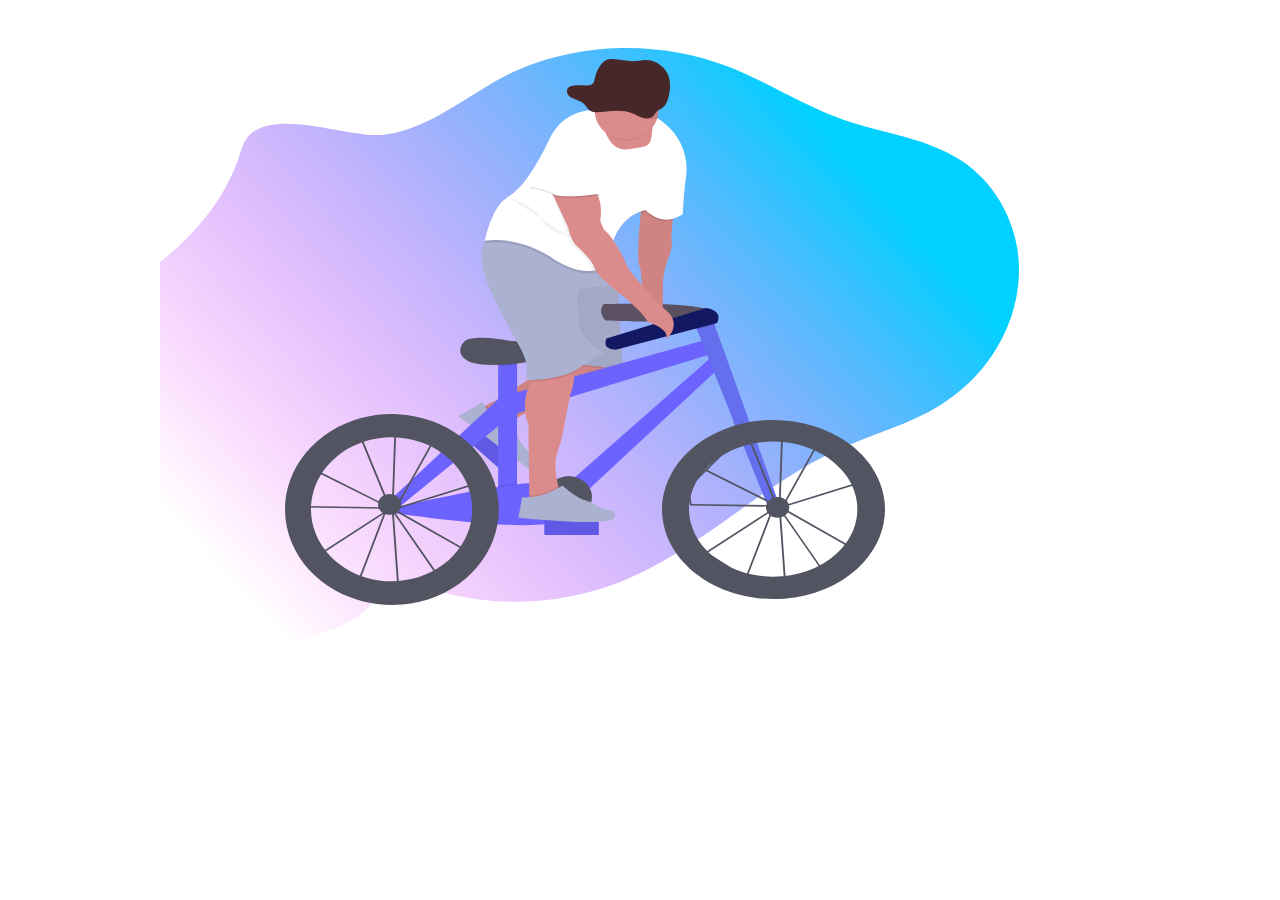
<file: bikean/index.html>
<!DOCTYPE html>
<html lang="en">
<head>
    <meta charset="UTF-8">
    <link rel="stylesheet" href="style.css">
    <meta http-equiv="X-UA-Compatible" content="IE=edge">
    <meta name="viewport" content="width=device-width, initial-scale=1.0">
    <title>bike</title>
</head>
<body>
    
    <svg width="961" height="637" viewBox="0 0 961 637" fill="none" xmlns="http://www.w3.org/2000/svg">
        <g id="undraw_Ride_a_bicycle_2yok (1) 1" clip-path="url(#clip0)">
        <g id="Vector" style="mix-blend-mode:darken">
        <path d="M88.7784 127.643C83.8007 132.692 81.8841 139.791 79.7405 146.465C62.4821 200.251 19.954 243.513 -28.4783 274.415C-48.9884 287.505 -73.9585 305.059 -69.4713 328.527C-67.0551 341.131 -56.4549 350.409 -48.5796 360.674C-32.0571 382.169 -26.6979 411.385 -34.5732 437.117C-43.5293 466.394 -68.563 493.712 -60.8149 523.315C-56.0371 541.537 -39.8142 554.506 -24.2182 565.651C0.113026 583.028 25.2193 599.307 51.1007 614.487C68.4499 624.661 86.9072 634.562 107.127 635.853C124.93 636.991 142.37 631.335 159.274 625.754C174.044 620.872 189.185 615.793 201.112 606.014C208.896 599.628 215.1 591.39 223.747 586.167C244.058 573.897 270.145 581.672 293.435 586.926C348.389 599.256 407.203 594.754 459.496 574.216C539.711 542.707 600.851 476.537 679.313 441.034C713.048 425.766 749.745 416.29 780.982 396.625C798.581 385.429 813.705 371.749 825.672 356.202C849.289 325.749 862.06 286.92 858.372 248.912C854.684 210.903 834.02 174.276 801.565 152.82C766.821 129.852 722.94 125.562 683.409 111.774C642.589 97.5306 606.274 73.0522 565.844 57.7683C533.129 45.4354 497.526 39.3812 461.647 40.0499C425.768 40.7187 390.523 48.0934 358.499 61.6329C314.499 80.2347 269.9 123.634 220.895 126.929C185.979 129.207 116.047 99.9906 88.7784 127.643Z" fill="url(#paint0_linear)"/>
        </g>
        <g id="manbike">
        <path id="Vector_2" d="M351.618 449.809L312.816 415.61L300.69 426.584L339.493 460.784L351.618 449.809Z" fill="#6C63FF"/>
        <path id="Vector_3" opacity="0.1" d="M351.618 449.809L312.816 415.61L300.69 426.584L339.493 460.784L351.618 449.809Z" fill="black"/>
        <path id="Vector_4" d="M322.072 399.243C322.072 399.243 344.595 388.629 353.3 381.796C358.539 377.701 364.173 374.027 370.135 370.816L398.392 355.455L457.449 351.398L460.175 360.324C460.175 360.324 464.718 373.308 419.289 384.668C373.861 396.029 351.146 413.882 351.146 413.882C351.146 413.882 322.072 422.776 322.072 399.243Z" fill="#DB8B8B"/>
        <path id="Vector_5" opacity="0.1" d="M353.554 412.121C351.946 413.217 351.146 413.85 351.146 413.85C351.146 413.85 322.072 422.776 322.072 399.243C322.072 399.243 323.48 398.577 325.706 397.466C327.955 400.737 331.105 403.438 334.856 405.312C338.607 407.186 342.833 408.169 347.13 408.169H350.21L353.554 412.121Z" fill="black"/>
        <path id="Vector_6" opacity="0.05" d="M459.321 364.803C456.795 369.583 448.082 377.438 419.289 384.636C382.392 393.863 360.477 407.358 353.554 412.121C351.946 413.217 351.146 413.85 351.146 413.85C351.146 413.85 322.072 422.776 322.072 399.243C322.072 399.243 323.48 398.577 325.706 397.466C332.457 394.163 346.749 386.916 353.272 381.763C358.511 377.668 364.145 373.993 370.108 370.784L398.365 355.423L408.886 354.7L457.422 351.365L460.148 360.292C460.148 360.292 460.784 362.036 459.321 364.803Z" fill="black"/>
        <path id="Vector_7" d="M322.526 393.968L298.449 408.169L368.954 460.916C368.954 460.916 379.312 455.235 373.861 448.743C373.861 448.743 355.689 434.948 354.78 415.473L349.329 408.981H346.249C341.041 408.981 335.961 407.537 331.711 404.848C327.462 402.159 324.252 398.357 322.526 393.968V393.968Z" fill="#ABB1D1"/>
        <path id="Vector_8" opacity="0.1" d="M459.321 364.803C444.784 358.531 409.295 357.857 409.295 357.857L408.913 354.7L457.449 351.365L460.175 360.291C460.175 360.291 460.784 362.036 459.321 364.803Z" fill="black"/>
        <path id="Vector_9" d="M409.295 356.234C409.295 356.234 451.998 357.046 462.901 365.16L457.449 266.971H398.392L409.295 356.234Z" fill="#ABB1D1"/>
        <path id="Vector_10" opacity="0.05" d="M409.295 355.828C409.295 355.828 451.998 356.64 462.901 364.755L457.449 266.565H398.392L409.295 355.828Z" fill="black"/>
        <path id="Vector_11" d="M443.603 296.152C443.603 296.152 550.497 292.906 552.677 305.248C554.858 317.591 445.783 312.389 445.783 312.389C445.783 312.389 437.061 304.591 443.603 296.152Z" fill="#535461"/>
        <path id="Vector_12" opacity="0.05" d="M443.603 296.152C443.603 296.152 550.497 292.906 552.677 305.248C554.858 317.591 445.783 312.389 445.783 312.389C445.783 312.389 437.061 304.591 443.603 296.152Z" fill="#FF1469"/>
        <path id="Vector_13" d="M357.07 345.514H338.163V492.296H357.07V345.514Z" fill="#6C63FF"/>
        <path id="Vector_14" opacity="0.1" d="M357.07 345.506V356.81C350.783 357.541 344.35 358.003 338.163 358.182V345.506H357.07Z" fill="black"/>
        <path id="Vector_15" d="M355.653 333.342C353 333.159 350.361 332.842 347.748 332.393C337.499 330.64 311.659 326.964 304.709 333.204C295.987 340.994 298.894 354.635 322.163 356.583C345.431 358.531 385.427 353.337 393.431 345.539C393.431 345.506 378.958 334.941 355.653 333.342Z" fill="#535461"/>
        <path id="Vector_16" d="M351.982 385.78L550.506 330.575L557.047 344.216L353.436 406.562L351.982 385.78Z" fill="#6C63FF"/>
        <path id="Vector_17" d="M410.885 472.812L554.14 346.813L562.136 357.2L425.422 484.498L410.885 472.812Z" fill="#6C63FF"/>
        <path id="Vector_18" opacity="0.1" d="M593.827 429.966C589.287 431.014 584.861 432.418 580.598 434.161L571.912 412.486C576.47 410.711 581.164 409.228 585.958 408.047L593.827 429.966Z" fill="black"/>
        <path id="Vector_19" d="M618.131 493.594L607.955 498.788L536.959 321.616L533.779 313.688L550.506 305.24L554.694 316.91L618.131 493.594Z" fill="#656EED"/>
        <path id="Vector_20" opacity="0.1" d="M554.694 316.91L536.959 321.616L533.779 313.688L550.506 305.24L554.694 316.91Z" fill="black"/>
        <path id="Vector_21" d="M446.51 330.575L546.136 300.047C546.136 300.047 563.589 301.994 557.038 314.986L456.695 341.611C456.695 341.611 441.431 342.909 446.51 330.575Z" fill="#131862"/>
        <path id="Vector_22" opacity="0.1" d="M334.165 499.762C334.164 504.739 333.733 509.71 332.875 514.628C324.152 514.068 315.139 513.257 306.308 512.445C308.27 502.796 308.026 492.892 305.59 483.329C314.194 481.706 322.98 480.156 331.557 478.752C333.295 485.647 334.17 492.694 334.165 499.762V499.762Z" fill="black"/>
        <path id="Vector_23" opacity="0.1" d="M357.07 475.027V492.288H338.163V477.681C344.704 476.667 351.064 475.766 357.07 475.027Z" fill="black"/>
        <path id="Vector_24" d="M234.903 499.461C234.903 499.461 387.616 463.756 399.973 477.381C412.33 491.006 425.422 509.199 386.917 515.691C348.411 522.183 232.023 504.647 232.023 504.647L234.903 499.461Z" fill="#6C63FF"/>
        <path id="Vector_25" opacity="0.1" d="M310.015 439.314L290.608 455.179C287.171 451.238 283.286 447.626 279.014 444.402L297.131 427.499C301.796 431.101 306.106 435.054 310.015 439.314V439.314Z" fill="black"/>
        <path id="Vector_26" d="M229.815 492.296L343.978 385.78L347.621 410.458L235.63 502.034L229.815 492.296Z" fill="#6C63FF"/>
        <path id="Vector_27" opacity="0.1" d="M407.242 509.832C420.092 509.832 430.51 500.528 430.51 489.05C430.51 477.572 420.092 468.268 407.242 468.268C394.391 468.268 383.973 477.572 383.973 489.05C383.973 500.528 394.391 509.832 407.242 509.832Z" fill="black"/>
        <path id="Vector_28" d="M408.704 509.832C421.555 509.832 431.973 500.528 431.973 489.05C431.973 477.572 421.555 468.268 408.704 468.268C395.853 468.268 385.436 477.572 385.436 489.05C385.436 500.528 395.853 509.832 408.704 509.832Z" fill="#535461"/>
        <path id="Vector_29" d="M402.492 487.489L402.484 487.494C399.752 489.319 399.193 492.777 401.237 495.217L419.705 517.274C421.748 519.714 425.62 520.213 428.352 518.388L428.36 518.383C431.092 516.558 431.651 513.1 429.607 510.66L411.14 488.603C409.096 486.163 405.224 485.664 402.492 487.489Z" fill="#6C63FF"/>
        <path id="Vector_30" d="M513.781 200.429L511.619 224.863C511.37 227.958 511.415 231.066 511.755 234.154C512.037 236.889 511.755 241.677 508.757 248.98C504.907 258.31 502.917 268.169 502.878 278.112V305.922L481.981 302.676C481.981 302.676 482.89 263.725 479.255 257.233C475.621 250.741 481.981 193.125 481.981 193.125L513.781 200.429Z" fill="#DB8B8B"/>
        <path id="Vector_31" opacity="0.05" d="M512.709 212.536L511.619 224.863C511.373 227.955 511.422 231.061 511.764 234.146C512.046 236.881 511.764 241.669 508.766 248.98C504.916 258.31 502.927 268.169 502.887 278.112V305.922L481.99 302.676C481.99 302.676 482.899 263.725 479.264 257.233C476.693 252.632 479.128 222.388 480.773 205.127C481.454 198.027 481.99 193.125 481.99 193.125L513.79 200.429L512.709 212.536Z" fill="black"/>
        <path id="Vector_32" d="M410.222 387.071L402.363 426.996C401.372 432.326 399.851 437.567 397.82 442.657C393.213 453.904 396.157 469.672 398.392 478.273C399.382 482.071 400.209 484.473 400.209 484.473L376.586 495.834L369.318 490.965V487.719L368.409 415.497C362.958 404.136 364.775 387.095 368.409 380.603C369.443 378.47 370.169 376.229 370.572 373.933C372.389 365.233 372.952 353.012 372.952 353.012C372.952 353.012 387.489 331.102 404.752 345.709C411.112 351.089 413.529 358.125 414.038 364.86C414.928 376.391 410.222 387.071 410.222 387.071Z" fill="#DB8B8B"/>
        <path id="Vector_33" opacity="0.1" d="M414.038 364.836C401.436 371.522 379.512 373.413 370.572 373.908C372.389 365.209 372.952 352.988 372.952 352.988C372.952 352.988 387.489 331.078 404.752 345.685C411.112 351.065 413.529 358.101 414.038 364.836Z" fill="black"/>
        <path id="Vector_34" d="M444.729 344.873C435.068 349.469 425.938 354.905 417.472 361.103C402.935 371.652 366.592 372.464 366.592 372.464V360.292C367.501 345.685 352.055 329.455 331.157 284.012C317.811 254.993 321.508 238.569 325.924 230.454C328.432 225.869 331.157 223.962 331.157 223.962L444.729 243.438L448.791 254.311L457.449 277.52C457.449 277.52 425.649 279.143 420.198 281.577C414.746 284.012 418.381 305.922 418.381 305.922C412.929 328.644 444.729 344.873 444.729 344.873Z" fill="#ABB1D1"/>
        <path id="Vector_35" opacity="0.1" d="M513.781 200.429L512.709 212.536C496.9 216.594 485.615 203.675 485.615 203.675C483.966 204.07 482.346 204.555 480.763 205.127C481.445 198.027 481.981 193.125 481.981 193.125L513.781 200.429Z" fill="black"/>
        <path id="Vector_36" opacity="0.1" d="M448.791 254.311C448.364 258.101 448.364 260.479 448.364 260.479C448.364 260.479 427.467 275.897 392.032 252.364C356.598 228.831 324.797 235.323 324.797 235.323C324.797 235.323 325.17 233.44 325.924 230.454C328.432 225.869 331.158 223.962 331.158 223.962L444.729 243.438L448.791 254.311Z" fill="black"/>
        <path id="Vector_37" d="M526.029 168.74C523.657 185.254 522.867 206.069 522.867 206.069C501.97 220.675 485.615 202.011 485.615 202.011C465.881 206.742 456.605 222.169 452.234 235.631C449.894 242.913 448.593 250.43 448.364 258.004C448.364 258.004 442.84 262.061 432.664 262.873C423.042 263.595 409.25 261.355 392.032 249.889C356.598 226.356 324.797 232.848 324.797 232.848C324.797 232.848 331.158 200.388 345.695 190.65C360.232 180.913 371.135 168.74 389.306 131.412C407.478 94.0836 444.729 103.01 444.729 103.01C444.729 103.01 446.547 95.7066 480.164 103.01C488.352 104.927 495.931 108.513 502.306 113.486C520.287 126.989 529.009 147.934 526.029 168.74Z" fill="white"/>
        <path id="Vector_38" d="M492.311 121.309C492.266 122.388 492.166 123.589 492.003 124.928C490.185 139.535 488.368 137.912 468.38 141.158C455.95 143.179 449.49 133.903 446.383 126.6C445.258 123.954 444.41 121.221 443.848 118.436L487.46 111.944C487.46 111.944 492.684 110.638 492.311 121.309Z" fill="#DB8B8B"/>
        <path id="Vector_39" opacity="0.05" d="M452.234 235.672C449.893 242.954 448.593 250.471 448.364 258.044C448.364 258.044 442.84 262.102 432.663 262.913C432.377 262.396 432.157 261.852 432.009 261.29C430.192 253.987 416.564 241.003 416.564 241.003C407.478 233.7 405.661 220.716 405.661 220.716L390.669 181.359L385.672 177.707C385.672 177.707 406.569 163.1 424.741 175.273C442.912 187.445 437.461 213.413 437.461 213.413L441.095 222.339C444.866 225.179 448.7 230.186 452.234 235.672Z" fill="black"/>
        <path id="Vector_40" d="M388.398 176.896L408.386 219.904C408.386 219.904 410.204 232.888 419.289 240.192C419.289 240.192 432.918 253.175 434.735 260.479C436.552 267.782 461.992 287.258 461.992 287.258C461.992 287.258 485.615 306.733 487.432 314.037C487.432 314.037 509.238 319.717 506.512 331.078C506.512 331.078 522.867 316.471 506.512 302.676C490.158 288.881 468.352 260.479 468.352 260.479C468.352 260.479 455.632 230.454 443.821 221.527L440.187 212.601C440.187 212.601 445.638 186.634 427.466 174.461C409.295 162.289 388.398 176.896 388.398 176.896Z" fill="#DB8B8B"/>
        <path id="Vector_41" opacity="0.1" d="M400.209 484.449L376.586 495.81L369.318 490.941V487.695C377.48 487.177 385.411 485.04 392.532 481.438C394.712 480.335 396.766 479.247 398.41 478.29C399.364 482.047 400.209 484.449 400.209 484.449Z" fill="black"/>
        <path id="Vector_42" opacity="0.1" d="M427.466 142.813L440.187 187.445C440.187 187.445 401.118 193.125 392.941 187.445C384.763 181.765 369.318 180.142 369.318 180.142C369.318 180.142 385.672 137.944 394.758 133.076C403.844 128.207 427.466 142.813 427.466 142.813Z" fill="black"/>
        <path id="Vector_43" d="M427.466 141.19L440.187 185.822C440.187 185.822 401.118 191.502 392.941 185.822C384.763 180.142 369.318 178.519 369.318 178.519C369.318 178.519 385.672 136.321 394.758 131.453C403.844 126.584 427.466 141.19 427.466 141.19Z" fill="white"/>
        <path id="Vector_44" opacity="0.1" d="M492.311 120.498C489.767 123.635 486.53 126.274 482.801 128.253C479.072 130.232 474.929 131.508 470.627 132.004C466.325 132.499 461.955 132.203 457.786 131.135C453.616 130.066 449.736 128.246 446.383 125.788C445.258 123.143 444.41 120.41 443.848 117.625L487.46 111.133C487.46 111.133 492.684 109.826 492.311 120.498Z" fill="black"/>
        <path id="Vector_45" d="M498.335 103.051C498.335 110.583 494.985 117.807 489.021 123.134C483.058 128.46 474.969 131.453 466.535 131.453C458.101 131.453 450.013 128.46 444.049 123.134C438.085 117.807 434.735 110.583 434.735 103.051C434.735 102.58 434.735 102.109 434.735 101.639C434.945 94.1059 438.496 86.9561 444.608 81.7621C450.72 76.5681 458.892 73.7553 467.326 73.9426C475.76 74.1298 483.765 77.3017 489.58 82.7605C495.396 88.2193 498.545 95.5179 498.335 103.051V103.051Z" fill="#DB8B8B"/>
        <path id="Vector_46" opacity="0.1" d="M498.335 103.051C498.338 105.668 497.935 108.274 497.136 110.792C494.678 111.271 492.115 111.061 489.795 110.192C486.397 108.999 483.48 106.946 480.218 105.469C471.033 101.314 460.102 102.134 449.926 103.505C444.875 104.187 439.142 104.82 435.171 101.947C435.035 101.851 434.904 101.748 434.781 101.639C434.99 94.1059 438.542 86.9561 444.654 81.7621C450.765 76.5681 458.937 73.7553 467.371 73.9426C475.805 74.1298 483.81 77.3017 489.626 82.7605C495.441 88.2193 498.59 95.5179 498.381 103.051H498.335Z" fill="black"/>
        <path id="Vector_47" opacity="0.05" d="M349.783 190.285C349.783 190.285 373.406 195.966 380.675 210.572C387.943 225.179 407.605 227.849 407.605 227.849" fill="black"/>
        <path id="Vector_48" d="M438.824 511.634H384.309V527.052H438.824V511.634Z" fill="#6C63FF"/>
        <path id="Vector_49" opacity="0.1" d="M438.824 511.634H384.309V527.052H438.824V511.634Z" fill="black"/>
        <path id="Vector_50" d="M392.495 483.021C397.374 480.586 401.654 478.152 402.026 477.145C402.026 477.145 414.338 488.75 425.304 492.353C428.992 493.569 432.522 495.136 435.834 497.027C440.177 499.461 446.374 502.326 451.998 502.326C451.998 502.326 464.718 512.064 440.187 513.687C415.655 515.31 358.415 509.629 358.415 509.629L362.049 489.342C372.668 489.898 383.24 487.703 392.495 483.021Z" fill="#ABB1D1"/>
        </g>
        <g id="rw">
        <path id="Vector_51" d="M624.554 580.379L618.866 500.934L618.748 500.764L613.006 502.549L586.575 571.371L544.554 544.755L611.507 501.413L611.57 501.243L611.952 501.121L616.268 498.322L546.089 463.176L528.89 480.055L531.616 495.879L612.297 497.161V498.784L530.089 497.469L527 479.527L550.523 456.441L585.703 419.786L586.33 421.303L593.78 414L621.528 418.439V417.457L623.345 417.506V418.731L664.558 425.32L626.098 494.012L620.492 497.64V498.046V498.5L709.36 470.845L698.812 544.86L623.4 501.957L620.747 500.626L665.212 564.644L624.554 580.379ZM620.919 503.823L626.235 577.977L662.623 563.873L620.919 503.823ZM547.716 544.755L585.685 568.799L610.525 504.091L547.716 544.755ZM622.509 499.587L624.408 500.537L697.412 542.085L707.225 473.214L622.509 499.587ZM616.059 493.745L618.339 497.031L618.739 496.772L621.465 420.062L594.444 415.728L587.03 423.032L616.059 493.745ZM547.561 462.056L615.559 496.139L614.378 494.41L585.685 424.403L551.886 457.577L547.561 462.056ZM623.309 420.354L620.583 495.571L624.69 492.909L661.86 426.513L623.309 420.354Z" fill="#535461"/>
        <path id="Vector_52" d="M613.554 412C603.5 411.991 593.49 413.076 583.799 415.224C578.8 416.331 573.906 417.721 569.153 419.384C543.831 428.195 523.48 444.231 512.036 464.391C500.593 484.55 498.871 507.4 507.203 528.52C515.535 549.639 533.329 567.528 557.143 578.726C580.957 589.923 609.099 593.633 636.124 589.138C663.149 584.643 687.136 572.263 703.446 554.391C719.757 536.52 727.23 514.429 724.421 492.39C721.612 470.352 708.72 449.933 688.239 435.083C667.758 420.234 641.144 412.009 613.544 412H613.554ZM613.175 568.712C593.962 568.706 575.331 563.425 560.374 553.745C545.417 544.066 535.035 530.571 530.952 515.501C526.869 500.432 529.332 484.694 537.93 470.903C546.528 457.112 560.745 446.097 578.219 439.686C582.664 438.053 587.279 436.738 592.012 435.755C603.581 433.345 615.657 432.94 627.436 434.567C639.215 436.194 650.427 439.817 660.326 445.193C670.226 450.569 678.585 457.576 684.848 465.748C691.111 473.919 695.134 483.067 696.649 492.584C698.165 502.1 697.138 511.767 693.637 520.94C690.136 530.113 684.241 538.583 676.345 545.785C668.449 552.987 658.732 558.757 647.842 562.71C636.951 566.663 625.137 568.709 613.185 568.712H613.175Z" fill="#535461"/>
        <path id="Vector_53" d="M617.639 509.79C624.067 509.79 629.278 505.136 629.278 499.395C629.278 493.654 624.067 489 617.639 489C611.211 489 606 493.654 606 499.395C606 505.136 611.211 509.79 617.639 509.79Z" fill="#535461"/>
        </g>
        <g id="lw">
        <path id="Vector_54" d="M237.563 582.395L231.866 502.918L231.748 502.748L226.006 504.533L199.584 573.388L157.563 546.779L224.498 503.438L224.561 503.267L224.943 503.145L229.258 500.346L159.08 465.2L141.89 482.079L144.616 497.903L225.315 499.218V500.841L143.107 499.526L140 481.56L163.532 458.465L198.739 421.786L199.366 423.303L206.817 416L234.492 420.431V419.449L236.309 419.498V420.723L277.522 427.312L239.098 495.972L233.492 499.599V500.005V500.459L322.351 472.804L311.802 546.82L236.391 503.916L233.738 502.586L278.203 566.596L237.563 582.395ZM233.929 505.84L239.244 579.993L275.632 565.89L233.929 505.84ZM160.716 546.763L198.685 570.807L223.525 506.099L160.716 546.763ZM235.509 501.596L237.408 502.545L310.412 544.093L320.225 475.222L235.509 501.596ZM229.059 495.753L231.339 499.039L231.739 498.78L234.465 422.07L207.444 417.753L200.03 425.056L229.059 495.753ZM160.534 464.056L228.532 498.139L227.35 496.41L198.658 426.403L164.868 459.569L160.534 464.056ZM236.309 422.354L233.583 497.595L237.69 494.933L274.86 428.537L236.309 422.354Z" fill="#535461"/>
        <path id="Vector_55" d="M336.167 480.444C332.523 465.984 325.146 452.485 314.624 441.022C310.719 436.763 306.411 432.81 301.75 429.207C283.827 415.387 261.273 407.272 237.629 406.138C213.984 405.003 190.587 410.912 171.109 422.938C151.632 434.964 137.176 452.426 130.011 472.583C122.846 492.74 123.378 514.451 131.522 534.309C139.666 554.167 154.963 571.048 175.01 582.302C195.058 593.556 218.722 598.547 242.288 596.49C265.855 594.434 287.99 585.447 305.219 570.94C322.449 556.433 333.797 537.227 337.484 516.336C338.342 511.418 338.773 506.448 338.774 501.47C338.78 494.397 337.906 487.345 336.167 480.444ZM231.508 573.238C214.943 573.222 198.785 568.65 185.231 560.144C171.677 551.638 161.386 539.609 155.756 525.695C150.126 511.78 149.431 496.655 153.765 482.375C158.1 468.095 167.253 455.354 179.98 445.884C192.708 436.415 208.392 430.675 224.9 429.448C241.408 428.22 257.939 431.562 272.245 439.021C286.551 446.481 297.938 457.694 304.857 471.136C311.777 484.579 313.893 499.599 310.917 514.153C307.51 530.743 297.698 545.74 283.189 556.536C268.68 567.331 250.392 573.241 231.508 573.238V573.238Z" fill="#535461"/>
        <path id="Vector_56" d="M229.639 506.79C236.067 506.79 241.278 502.136 241.278 496.395C241.278 490.654 236.067 486 229.639 486C223.211 486 218 490.654 218 496.395C218 502.136 223.211 506.79 229.639 506.79Z" fill="#535461"/>
        </g>
        <path id="Hat" d="M407.567 85.8344C409.502 91.2551 418.797 91.4255 423.567 95.418C426.047 97.4955 427.201 100.563 429.927 102.413C433.716 104.994 439.185 104.426 444.01 103.809C453.722 102.575 464.153 101.837 472.911 105.578C476.019 106.901 478.808 108.751 482.052 109.83C485.295 110.909 489.32 111.039 491.955 109.124C494.063 107.59 494.835 105.067 496.743 103.379C498.224 102.048 500.287 101.301 501.977 100.133C505.684 97.6334 507.283 93.5597 508.337 89.6646C510.517 81.6471 511.144 73.0048 507.428 65.4012C503.712 57.7976 494.772 51.6059 485.014 52.0036C482.024 52.1253 479.108 52.815 476.128 53.1072C468.36 53.8132 460.682 51.4842 452.886 51.0866C450.625 50.8408 448.331 51.1203 446.227 51.8981C444.64 52.6859 443.271 53.7812 442.22 55.1034C438.651 59.2789 436.207 64.1327 435.078 69.2882C434.17 73.1752 434.124 76.6971 428.791 77.2976C422.731 78.0117 403.469 74.3681 407.567 85.8344Z" fill="#472727"/>
        </g>
        <defs>
        <linearGradient id="paint0_linear" x1="623.815" y1="76.49" x2="66.1655" y2="583.617" gradientUnits="userSpaceOnUse">
        <stop stop-color="#00D1FF"/>
        <stop offset="0.986372" stop-color="#FF00F5" stop-opacity="0"/>
        </linearGradient>
        <clipPath id="clip0">
        <rect width="961" height="637" fill="white"/>
        </clipPath>
        </defs>
        </svg>
        
</body>
</html>
</file>
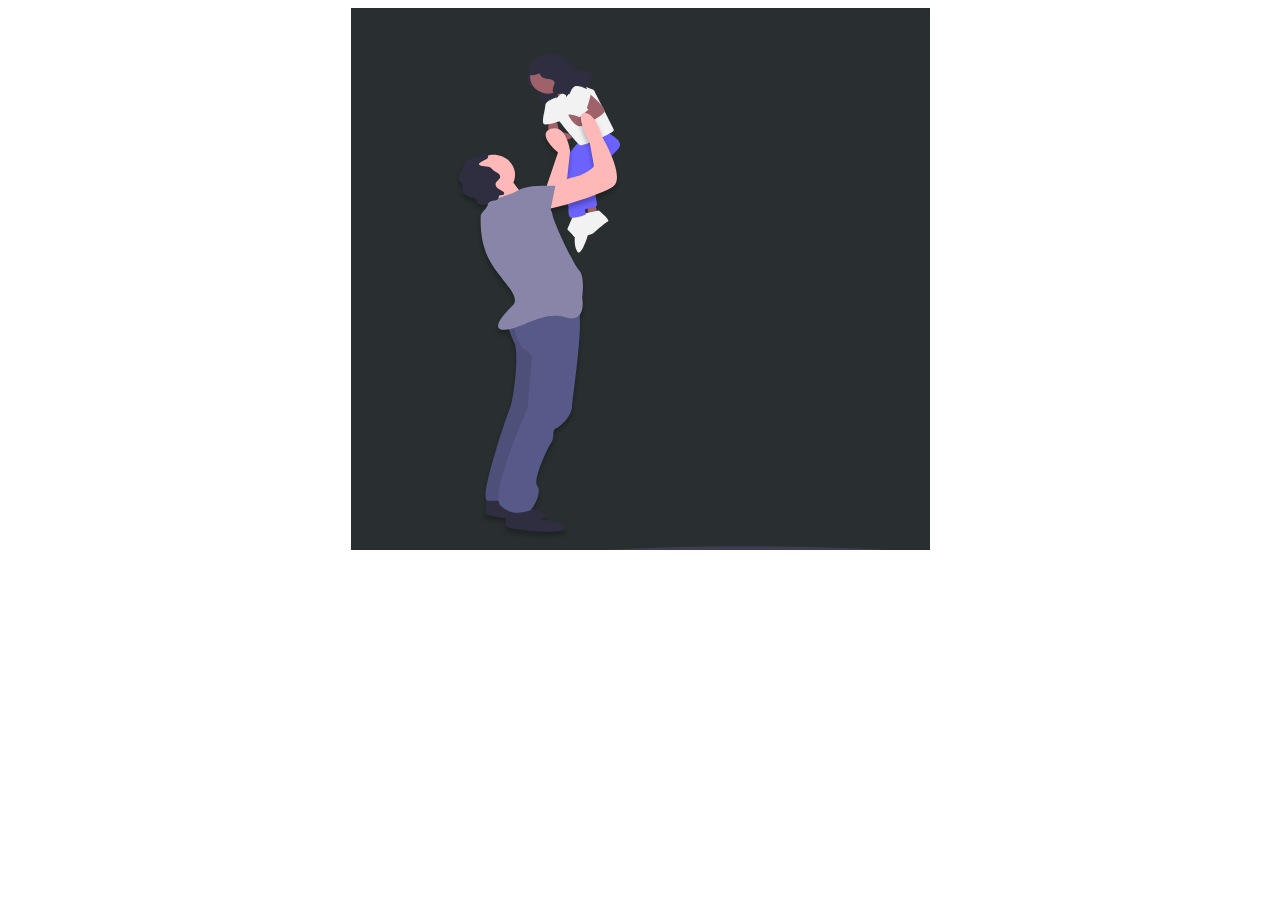
<file: bikean/into.htm>
<!DOCTYPE html>
<html lang="en">
<head>
    <meta charset="UTF-8">
    <link rel="stylesheet" href="stylef.css">
    <meta http-equiv="X-UA-Compatible" content="IE=edge">
    <meta name="viewport" content="width=device-width, initial-scale=1.0">
    <title>Baapbeti</title>
</head>
<body>
    <svg width="579" height="542" viewBox="0 0 579 542" fill="none" xmlns="http://www.w3.org/2000/svg">
        <rect width="579" height="542" fill="#292F30"/>
        <g id="baapbeti" clip-path="url(#clip0)">
        <path id="Vector" d="M586.323 581.481C573.02 581.481 560.322 581.706 548.698 582.114C548.717 582.03 548.728 581.946 548.731 581.862C548.731 578.306 534.879 575.059 512.033 572.58C579.314 569.36 624.414 563.447 624.414 556.685C624.414 546.48 521.728 538.208 395.059 538.208C268.39 538.208 165.704 546.48 165.704 556.685C165.704 558.588 169.279 560.424 175.911 562.151C136.396 563.334 108 566.596 108 570.436C108 575.274 153.075 579.196 208.677 579.196C226.476 579.196 243.192 578.793 257.701 578.088C254.198 579.289 252.318 580.554 252.318 581.862C252.318 589.644 318.672 595.953 400.525 595.953C434.533 595.953 465.859 594.863 490.869 593.032C504.265 596.501 541.939 599 586.323 599C641.925 599 687 595.078 687 590.24C687 585.403 641.925 581.481 586.323 581.481Z" fill="#3F3D56"/>
        <g id="beti">
        <path id="Vector_2" d="M178.608 61.9563C178.608 61.9563 180.404 63.7999 177.327 67.3669C174.251 70.9339 176.735 78.674 182.58 78.8712C188.424 79.0684 191.259 81.2616 189.85 84.1508C188.44 87.0399 186.747 93.9049 193.112 92.8611C199.477 91.8172 201.489 94.0876 200.362 95.8325C199.235 97.5775 203.2 92.3623 203.2 92.3623C203.2 92.3623 206.747 97.0968 211.1 93.7826C215.454 90.4684 217.185 60.426 208.31 59.9168C199.435 59.4076 178.608 61.9563 178.608 61.9563Z" fill="#2F2E41"/>
        <path id="Vector_3" d="M223.6 204.824L225.623 217.508H234.725L231.69 203.012L223.6 204.824Z" fill="#9F616A"/>
        <path id="Vector_4" d="M221.627 208.8C221.627 208.8 236.622 204.423 235.61 207.468C234.598 210.513 236.969 226.013 236.537 228.216C236.151 230.187 229.453 249.531 226.087 243.365C222.72 237.199 223.865 229.227 223.865 229.227L216.269 221.302L221.627 208.8Z" fill="#F2F2F2"/>
        <path id="Vector_5" d="M235.735 195.311L237.758 207.995H246.859L243.825 193.499L235.735 195.311Z" fill="#9F616A"/>
        <path id="Vector_6" d="M228.657 132.795C228.657 132.795 202.521 162.829 206.488 167.291C210.455 171.754 217.533 198.935 217.533 198.935C217.533 198.935 216.522 209.807 220.567 209.807C224.612 209.807 234.724 207.995 234.724 205.277C234.724 202.559 225.623 168.13 225.623 168.13L251.915 137.325L228.657 132.795Z" fill="#6C63FF"/>
        <path id="Vector_7" d="M228.791 136.684L255.083 124C255.083 124 273.285 132.154 268.229 139.403C263.173 146.651 239.915 165.678 239.915 165.678C239.915 165.678 246.993 196.483 245.982 197.389C244.971 198.295 233.847 201.919 230.814 201.013C227.78 200.107 211.6 164.771 215.645 162.959C219.69 161.147 232.836 142.121 232.836 142.121L228.791 136.684Z" fill="#6C63FF"/>
        <path id="Vector_8" d="M197.309 85.6809C207.361 85.6809 215.511 78.3793 215.511 69.3723C215.511 60.3653 207.361 53.0637 197.309 53.0637C187.256 53.0637 179.107 60.3653 179.107 69.3723C179.107 78.3793 187.256 85.6809 197.309 85.6809Z" fill="#9F616A"/>
        <path id="Vector_9" d="M202.365 79.3387C202.365 79.3387 210.599 93.3663 211.033 95.8658C211.466 98.3654 225.623 79.3387 225.623 79.3387L209.443 69.3723L202.365 79.3387Z" fill="#9F616A"/>
        <path id="Vector_10" d="M205.399 90.2111L222.589 73.9025L242.814 82.0568C242.814 82.0568 261.676 119.204 262.863 121.922C264.05 124.64 232.702 137.325 229.668 137.325C226.634 137.325 205.399 109.238 205.399 109.238C205.399 109.238 200.342 95.6473 205.399 90.2111Z" fill="#F2F2F2"/>
        <path id="Vector_11" d="M197.309 111.956V128.264H209.444L205.452 111.956H197.309Z" fill="#9F616A"/>
        <path id="Vector_12" d="M204.232 124.187C202.699 124.169 201.196 124.569 199.923 125.336C198.65 126.102 197.668 127.198 197.109 128.478C196.318 130.393 196.586 132.406 200.342 133.248C208.432 135.06 209.443 133.248 209.443 133.248C209.443 133.248 223.487 131.436 220.51 127.811C217.533 124.187 209.443 124.187 209.443 124.187H204.232Z" fill="#9F616A"/>
        <path id="Vector_13" d="M247.87 202.559C247.87 202.559 260.005 212.526 256.971 213.432C253.937 214.338 242.814 225.21 240.791 226.116C238.983 226.926 219.556 232.458 222.589 226.116C225.623 219.774 232.702 216.15 232.702 216.15L234.724 205.277L247.87 202.559Z" fill="#F2F2F2"/>
        <path id="Vector_14" d="M205.399 89.3051C205.399 89.3051 194.275 92.9292 194.275 97.4593C194.275 101.99 189.219 116.486 194.275 116.486C199.331 116.486 209.443 113.008 209.443 113.008L205.399 89.3051Z" fill="#F2F2F2"/>
        <path id="Vector_15" d="M230.679 95.6473L237.505 101.541L228.657 109.238C228.657 109.238 216.522 104.708 217.533 107.426C218.544 110.144 224.612 118.298 228.657 118.298C232.702 118.298 253.754 106.52 253.846 102.896C253.937 99.2714 240.791 86.587 237.758 85.6809C234.724 84.7748 230.679 95.6473 230.679 95.6473Z" fill="#9F616A"/>
        <path id="Vector_16" d="M232.228 62.7624C229.255 62.7496 226.285 62.5855 223.332 62.271C221.014 57.2506 218.06 53.0381 214.866 51.4676C212.599 49.6499 209.102 48.329 206.358 47.2846C199.62 44.7199 188.404 46.3196 187.748 49.2364C174.49 54.9125 177.84 64.8807 177.84 64.8807C179.9 68.7823 184.522 67.0531 188.443 65.2862C189.444 68.1145 191.809 70.5148 195.195 70.629C201.67 70.8474 204.809 73.2771 203.248 76.4777C201.687 79.6783 199.812 87.2833 206.863 86.1269C213.914 84.9705 216.143 87.4857 214.894 89.4188C213.646 91.3518 218.038 85.5745 218.038 85.5745C218.038 85.5745 221.968 90.8193 226.79 87.1478C227.278 86.7269 227.626 86.1931 227.795 85.6057C230.038 86.4705 231.814 86.7988 232.823 86.3945C238.599 84.0787 235.012 78.641 235.012 78.641C235.012 78.641 242.723 77.581 240.239 77.7567C237.754 77.9324 236.182 75.0465 240.386 69.8448C244.591 64.6431 236.124 62.8805 232.228 62.7624Z" fill="#2F2E41"/>
        <path id="Vector_17" d="M217.845 89.3318C217.845 89.3318 232.702 101.083 234.724 101.083C236.747 101.083 240.425 83.4269 240.425 83.4269C240.425 83.4269 228.437 76.4287 223.997 78.3367C219.556 80.2447 217.845 89.3318 217.845 89.3318Z" fill="#F2F2F2"/>
        </g>
        <g id="baap" filter="url(#filter0_d)">
        <path id="Vector_18" d="M154.555 489.52C154.555 489.52 172.534 499.43 174.532 499.43C176.53 499.43 203.499 505.736 191.512 510.241C179.526 514.745 133.579 508.439 134.578 505.736C135.577 503.034 134.578 486.817 136.575 486.817C138.573 486.817 154.555 489.52 154.555 489.52Z" fill="#2F2E41"/>
        <path id="Vector_19" d="M174.23 502.412C174.23 502.412 192.21 511.925 194.207 511.925C196.205 511.925 223.174 517.98 211.188 522.304C199.201 526.628 153.254 520.574 154.253 517.98C155.252 515.385 154.253 499.817 156.251 499.817C158.248 499.817 174.23 502.412 174.23 502.412Z" fill="#2F2E41"/>
        <path id="Vector_20" d="M155.401 311.612C155.401 311.612 158.417 325.105 163.445 335C168.472 344.894 162.439 391.67 159.423 398.866C156.406 406.063 127.247 491.518 136.296 492.418C145.346 493.317 163.445 492.418 163.445 492.418L192.604 410.56L187.576 300.817L155.401 311.612Z" fill="#575A88"/>
        <path id="Vector_21" opacity="0.1" d="M155.401 311.612C155.401 311.612 158.417 325.105 163.445 335C168.472 344.894 162.439 391.67 159.423 398.866C156.406 406.063 127.247 491.518 136.296 492.418C145.346 493.317 163.445 492.418 163.445 492.418L192.604 410.56L187.576 300.817L155.401 311.612Z" fill="black"/>
        <path id="Vector_22" d="M161.53 312.395C161.53 312.395 165.498 336.686 174.426 342.084C183.354 347.482 180.378 352.88 180.378 352.88L176.41 400.562C176.41 400.562 137.722 486.93 149.626 497.726C161.53 508.522 172.442 504.024 177.402 503.124C182.362 502.224 191.29 483.331 186.33 477.933C181.37 472.535 196.25 440.147 200.218 434.749C204.186 429.351 200.218 422.154 205.178 420.355C210.138 418.555 221.05 406.86 221.05 398.763C221.05 390.666 234.938 304.298 226.01 298.9C217.082 293.502 159.854 310.041 159.854 310.041L161.53 312.395Z" fill="#575A88"/>
        <path id="Vector_23" d="M142.432 186.817C154.385 186.817 164.075 177.863 164.075 166.817C164.075 155.772 154.385 146.817 142.432 146.817C130.479 146.817 120.789 155.772 120.789 166.817C120.789 177.863 130.479 186.817 142.432 186.817Z" fill="#FFB8B8"/>
        <path id="Vector_24" d="M157.358 166.817C157.358 166.817 169.185 186.862 175.098 186.862C181.011 186.862 151.445 207.817 151.445 207.817C151.445 207.817 141.59 181.395 139.619 180.484C137.648 179.573 157.358 166.817 157.358 166.817Z" fill="#FFB8B8"/>
        <path id="Vector_25" d="M161.592 185.21C161.592 185.21 135.734 193.298 136.729 195.995C137.723 198.691 129.767 204.982 129.767 207.678C129.767 210.374 127.778 234.64 139.712 254.412C151.647 274.184 170.543 288.564 161.592 297.552C152.641 306.539 138.718 321.817 153.636 321.817C168.554 321.817 192.422 302.045 214.302 309.235C236.181 316.425 231.209 289.463 231.209 289.463C231.209 289.463 234.192 268.792 228.225 262.501C222.258 256.21 201.373 211.273 201.373 205.881C201.373 200.488 181.482 179.817 176.51 179.817C171.537 179.817 161.592 185.21 161.592 185.21Z" fill="#8985A8"/>
        <path id="Vector_26" d="M134.197 151.682C135.561 150.959 137.172 150.058 137.211 148.627C137.175 148.102 136.971 147.597 136.623 147.175C136.275 146.753 135.798 146.432 135.252 146.252C134.152 145.908 132.987 145.766 131.826 145.834C131.381 145.813 130.935 145.853 130.502 145.953C129.373 146.268 128.723 147.305 127.833 148.009C126.542 149.032 124.764 149.332 123.103 149.722C120.32 150.375 117.652 151.376 115.175 152.696C114.685 152.919 114.257 153.238 113.92 153.63C113.53 154.35 113.356 155.151 113.416 155.952C113.192 158.995 111.176 161.645 109.671 164.374C108.165 167.103 107.177 170.503 108.943 173.1C109.644 173.909 110.299 174.749 110.904 175.619C112.156 177.98 110.593 180.888 111.498 183.375C111.902 184.355 112.552 185.236 113.395 185.95C115.136 187.537 117.281 188.712 119.641 189.373C121.893 190 124.688 190.419 125.57 192.397C125.948 193.245 125.871 194.245 126.405 195.022C127.066 195.984 128.43 196.295 129.661 196.5C131.044 196.787 132.467 196.88 133.88 196.777C134.587 196.721 135.274 196.537 135.9 196.234C136.526 195.931 137.077 195.515 137.519 195.014C137.919 194.306 138.414 193.645 138.993 193.047C140.428 191.962 142.608 192.819 144.451 192.531C145.198 192.404 145.889 192.086 146.443 191.615C146.997 191.145 147.392 190.54 147.579 189.874C147.63 189.164 147.846 188.472 148.214 187.843C149.359 186.518 152.371 187.453 153.127 185.916C153.618 184.917 152.59 183.862 151.597 183.24C149.977 182.226 148.166 181.446 146.714 180.243C145.261 179.039 144.186 177.238 144.641 175.504C145.323 172.903 149.075 171.471 149.199 168.8C149.271 167.27 148.056 165.927 146.696 165.016C145.336 164.105 143.76 163.45 142.544 162.385C141.655 161.607 140.985 160.63 140.019 159.93C138.272 158.666 135.881 158.513 133.656 158.306C132.463 158.195 127.702 157.696 127.889 156.051C128.045 154.685 132.985 152.325 134.197 151.682Z" fill="#2F2E41"/>
        <path id="Vector_27" d="M198.389 176.577C198.389 176.577 227.714 167.516 228.726 167.516C229.737 167.516 243.894 160.268 242.883 157.55L238.838 134.899C238.838 134.899 222.658 105 233.782 105C244.905 105 250.973 128.557 250.973 128.557C250.973 128.557 275.242 169.328 262.096 178.389C248.95 187.449 194.344 203.758 191.31 201.039C188.276 198.321 198.389 176.577 198.389 176.577Z" fill="#FFB8B8"/>
        <path id="Vector_28" d="M193.731 183.677L206.984 144.412C206.984 144.412 184.737 126.292 199.906 120.856C215.074 115.419 219.119 142.6 219.119 142.6L214.063 189.714H193.838L193.731 183.677Z" fill="#FFB8B8"/>
        <path id="Vector_29" d="M161.123 190.381C161.123 190.381 161.123 177.817 191.323 177.817H204.409L198.369 207.433L178.236 212.817L161.123 190.381Z" fill="#8985A8"/>
        </g>
        </g>
        <defs>
        <filter id="filter0_d" x="104" y="105" width="166" height="426.817" filterUnits="userSpaceOnUse" color-interpolation-filters="sRGB">
        <feFlood flood-opacity="0" result="BackgroundImageFix"/>
        <feColorMatrix in="SourceAlpha" type="matrix" values="0 0 0 0 0 0 0 0 0 0 0 0 0 0 0 0 0 0 127 0"/>
        <feOffset dy="4"/>
        <feGaussianBlur stdDeviation="2"/>
        <feColorMatrix type="matrix" values="0 0 0 0 0 0 0 0 0 0 0 0 0 0 0 0 0 0 0.25 0"/>
        <feBlend mode="normal" in2="BackgroundImageFix" result="effect1_dropShadow"/>
        <feBlend mode="normal" in="SourceGraphic" in2="effect1_dropShadow" result="shape"/>
        </filter>
        <clipPath id="clip0">
        <rect width="579" height="542" fill="white"/>
        </clipPath>
        </defs>
        </svg>
           
              
</body>
</html>
</file>
<file: bikean/style.css>
body{
    text-align: center;
}
#rw{
 animation: wheel 1s infinite linear;
 transform-origin: center;
 transform-box: fill-box;


}
@keyframes wheel{
    from{
   transform: rotateZ(0deg) rotateX(0deg);
    }
    to{
        transform: rotateZ(360deg) rotateX(45deg);
    }
}

#lw{
    animation: wheel 1s infinite linear;
    transform-origin: center;
    transform-box: fill-box;
   
   }
   @keyframes wheel{
       from{
      transform: rotateZ(0deg);
       }
       to{
           transform: rotateZ(360deg);
       }
   }
   #manbike{
       animation: bike 1s ease-in-out infinite alternate;
       transform-origin: bottom;

   }
   @keyframes bike{
       from{
             transform: rotateX(0deg);
       }
       to{
        transform: rotateX(15deg);

       }

    }
    #Hat{
    animation: hat 1s ease-in-out infinite alternate;
    transform-origin: center;
    }

    @keyframes hat{
        from{
          transform: rotateX(0deg);
        }
        to{
          transform: rotateX(20deg);
        }
    }
</file>
<file: bikean/stylef.css>
body{
    text-align: center;
}

#beti{
    animation: baap 1s ease alternate-reverse  infinite;
    transform-origin: top;
    
       
  
    
}
@keyframes baap{
    from{
        transform: rotateX(0deg);
    }
    to{
     transform: rotateX(40deg);

    }
}

#baap{
    animation: baaap 1s linear alternate  infinite;
    transform-origin: top;
    
       
  
    
}
@keyframes baaap{
    from{
        transform: rotateX(0deg);
    }
    to{
     transform: rotateX(15deg);

    }
}
</file>
